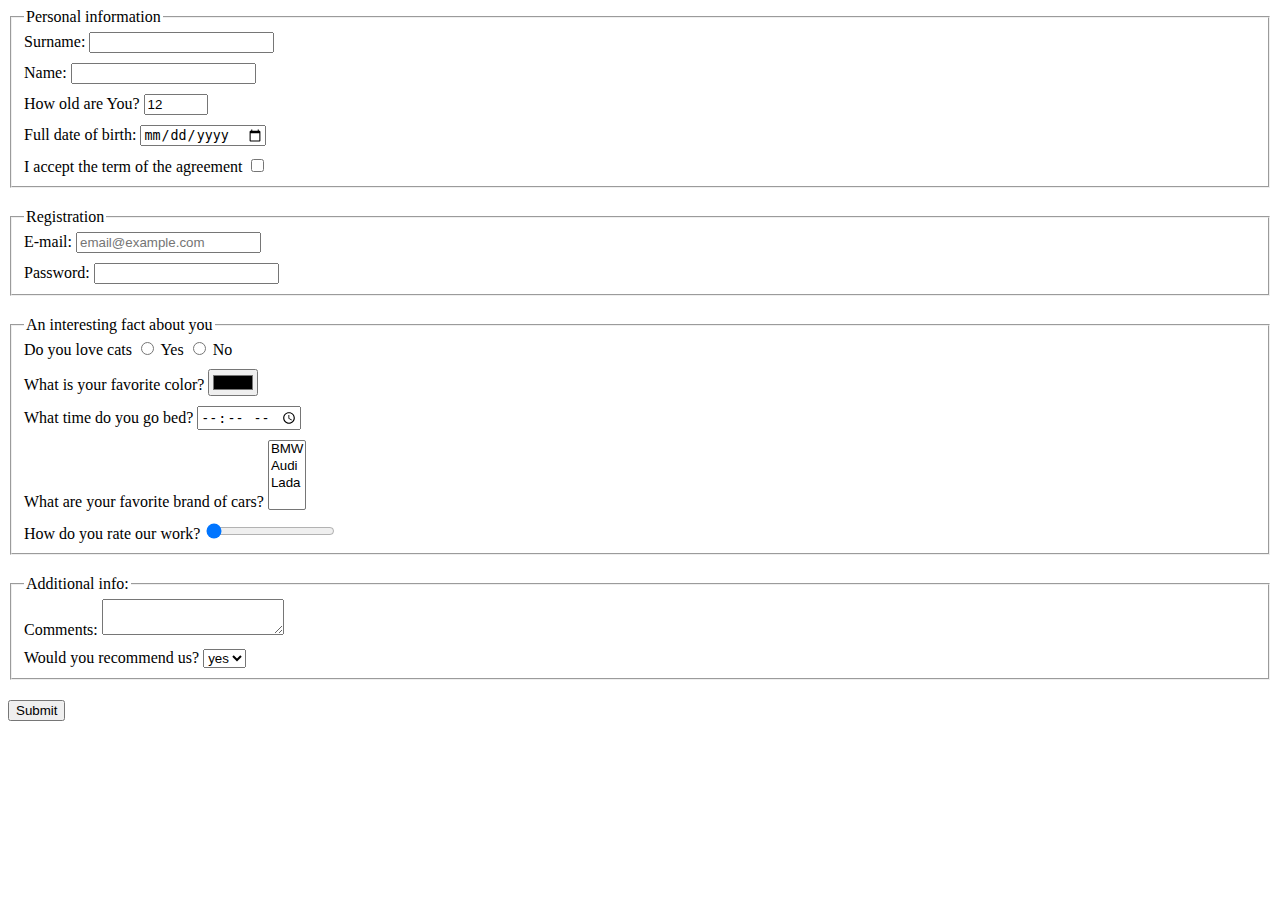
<file: index.html>
<!doctype html><html lang="en"><head><meta charset="UTF-8"><meta name="viewport" content="width=device-width, user-scalable=no, initial-scale=1.0, maximum-scale=1.0, minimum-scale=1.0"><meta http-equiv="X-UA-Compatible" content="ie=edge"><title>HTML Form</title><link rel="stylesheet" href="style.3b23350c.css"></head><body> <form action="https://mate-academy-form-lesson.herokuapp.com/create-application" method="post"> <fieldset class="field"> <legend>Personal information</legend> <div class="input"> <label for="surname">Surname:</label> <input type="text" autocomplete="off" name="surname" id="surname"> </div> <div class="input"> <label for="name">Name:</label> <input type="text" autocomplete="off" name="name" id="name"> </div> <div class="input"> <label for="age">How old are You?</label> <input type="number" name="age" id="age" min="1" max="100" value="12"> </div> <div class="input"> <label for="birthDate">Full date of birth:</label> <input type="date" name="birthDate" id="birthDate"> </div> <label for="termsAndConditions">I accept the term of the agreement</label> <input type="checkbox" name="terms" id="termsAndConditions"> </fieldset> <fieldset class="field"> <legend>Registration</legend> <div class="input"> <label for="e-mail">E-mail:</label> <input type="email" name="e-mail" id="e-mail" placeholder="email@example.com"> </div> <label for="password">Password:</label> <input type="password" name="password" id="password" minlength="8" maxlength="12" required> </fieldset> <fieldset class="field"> <legend>An interesting fact about you</legend> <div class="input"> <label for="yes">Do you love cats</label> <input type="radio" id="yes" name="answer"> <label for="Yes">Yes</label> <input type="radio" id="no" name="answer"> <label for="no">No</label> </div> <div class="input"> <label for="color">What is your favorite color?</label> <input type="color" name="color" id="color"> </div> <div class="input"> <label for="timeToGoSleep">What time do you go bed?</label> <input type="time" name="timeToGoSleep" id="timeToGoSleep"> </div> <div class="input"> <label for="brand">What are your favorite brand of cars?</label> <select name="brand" id="brand" multiple> <option value="BMW">BMW</option> <option value="Audi">Audi</option> <option value="Lada">Lada</option> </select> </div> <label for="rating">How do you rate our work?</label> <input type="range" name="rating" id="rating" value="0"> </fieldset> <fieldset class="field"> <legend>Additional info:</legend> <div class="input"> <label for="comments">Comments:</label> <textarea name="comments" id="comments">
          </textarea> </div> <label for="recomendation">Would you recommend us?</label> <select name="recomendation" id="recomendation"> <option value="yes">yes</option> <option value="no">no</option> </select> </fieldset> </form> <button type="submit">Submit</button> <script type="text/javascript" src="main.e97352c4.js"></script> </body></html>
</file>
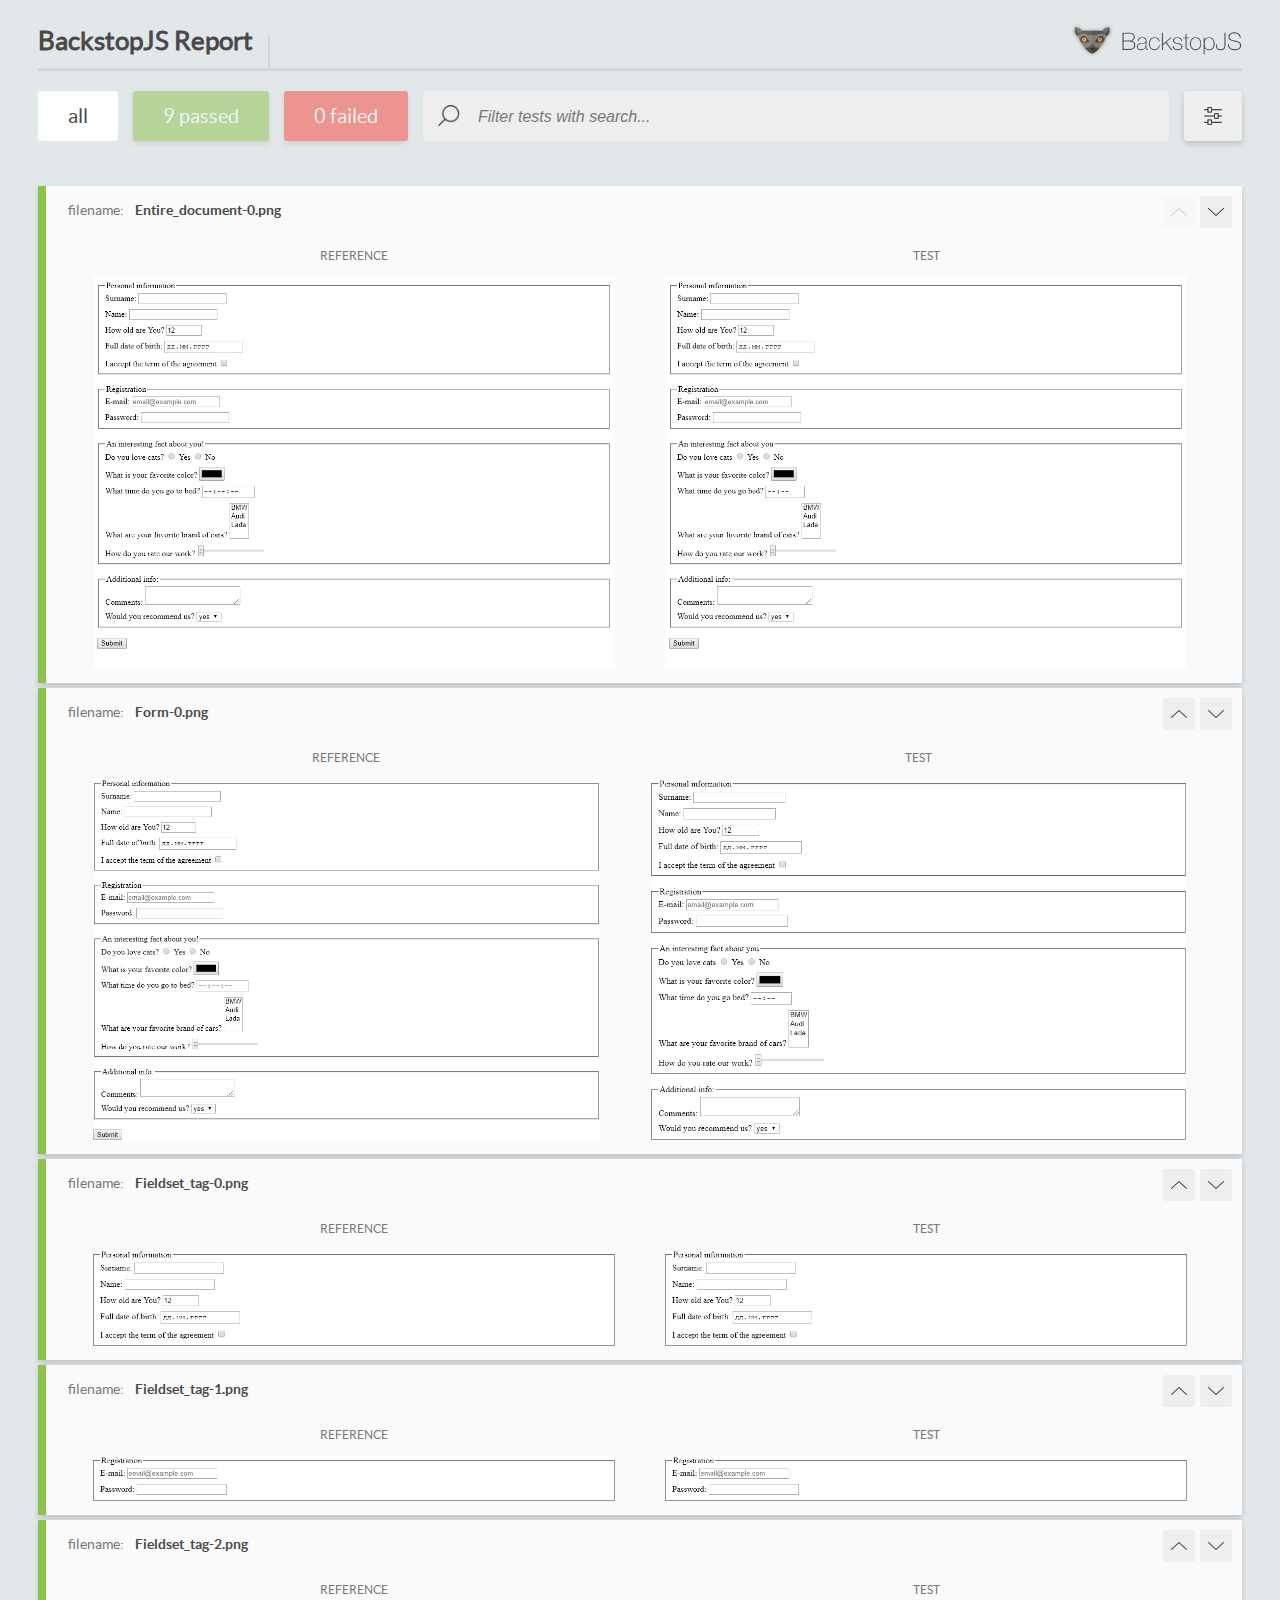
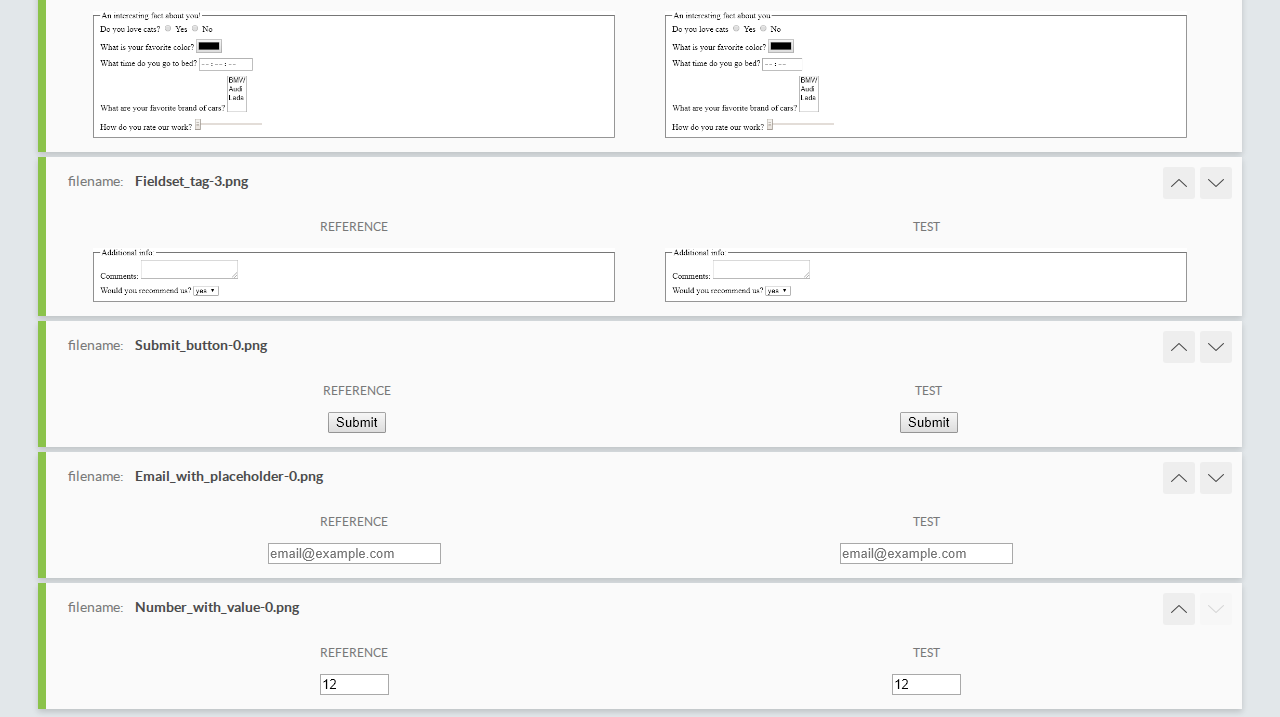
<file: report/html_report/index.html>
<!DOCTYPE html>
<html>
  <head>
    <meta charset="utf-8">
    <title>BackstopJS Report</title>

    <style>
      @font-face {
          font-family: 'latoregular';
          src: url('./assets/fonts/lato-regular-webfont.woff2') format('woff2'),
              url('./assets/fonts/lato-regular-webfont.woff') format('woff');
          font-weight: 400;
          font-style: normal;
      }
      @font-face {
          font-family: 'latobold';
          src: url('./assets/fonts/lato-bold-webfont.woff2') format('woff2'),
              url('./assets/fonts/lato-bold-webfont.woff') format('woff');
          font-weight: 700;
          font-style: normal;
      }

      .ReactModal__Body--open {
          overflow: hidden;
      }
      .ReactModal__Body--open .header {
        display: none;
      }

    </style>
  </head>
  <body style="background-color: #E2E7EA">
    <div id="root">

    </div>
    <script type="text/javascript">
      function report (report) { // eslint-disable-line no-unused-vars
        window.tests = report;
      }
    </script>
    <script type="text/javascript" src="config.js"></script>
    <script type="text/javascript" src="index_bundle.js"></script>
  </body>
</html>
</file>
<file: style.3b23350c.css>
.field{margin-bottom:20px}.input{margin-bottom:10px}
/*# sourceMappingURL=style.3b23350c.css.map */
</file>
